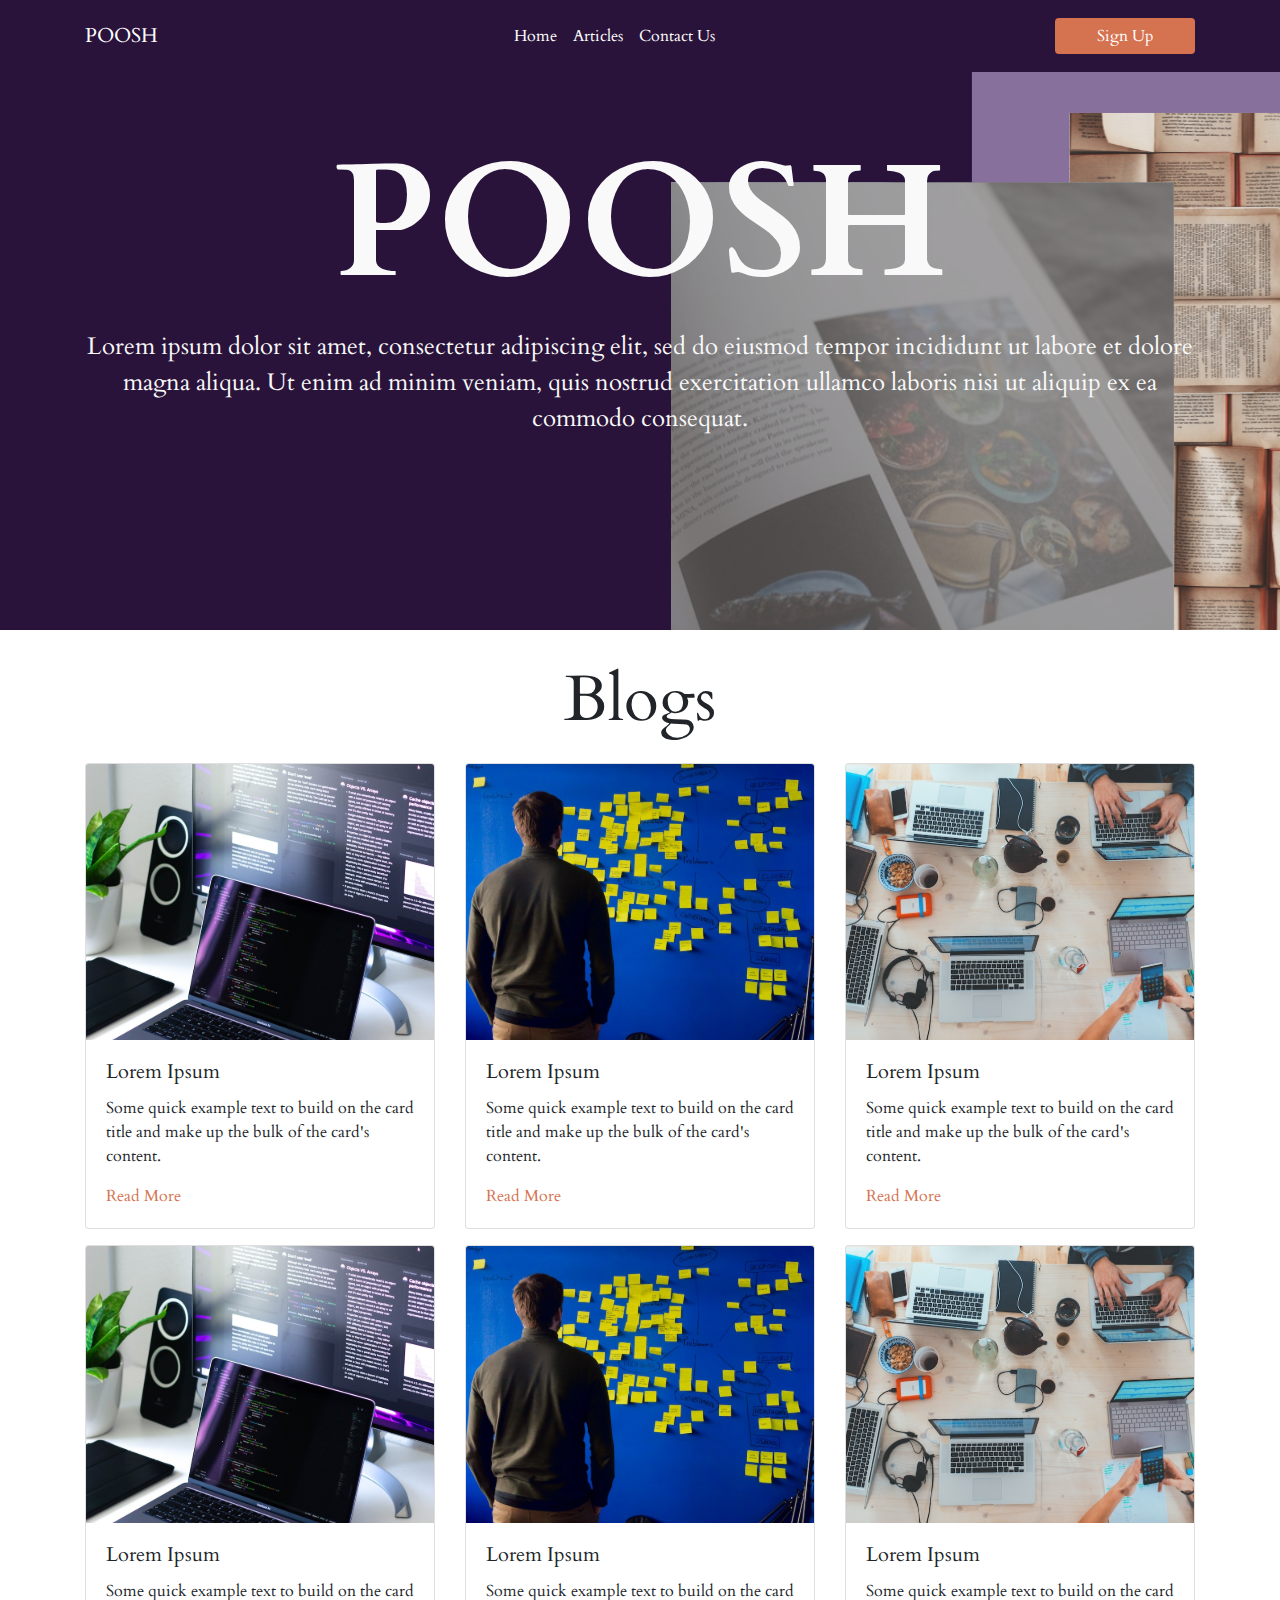
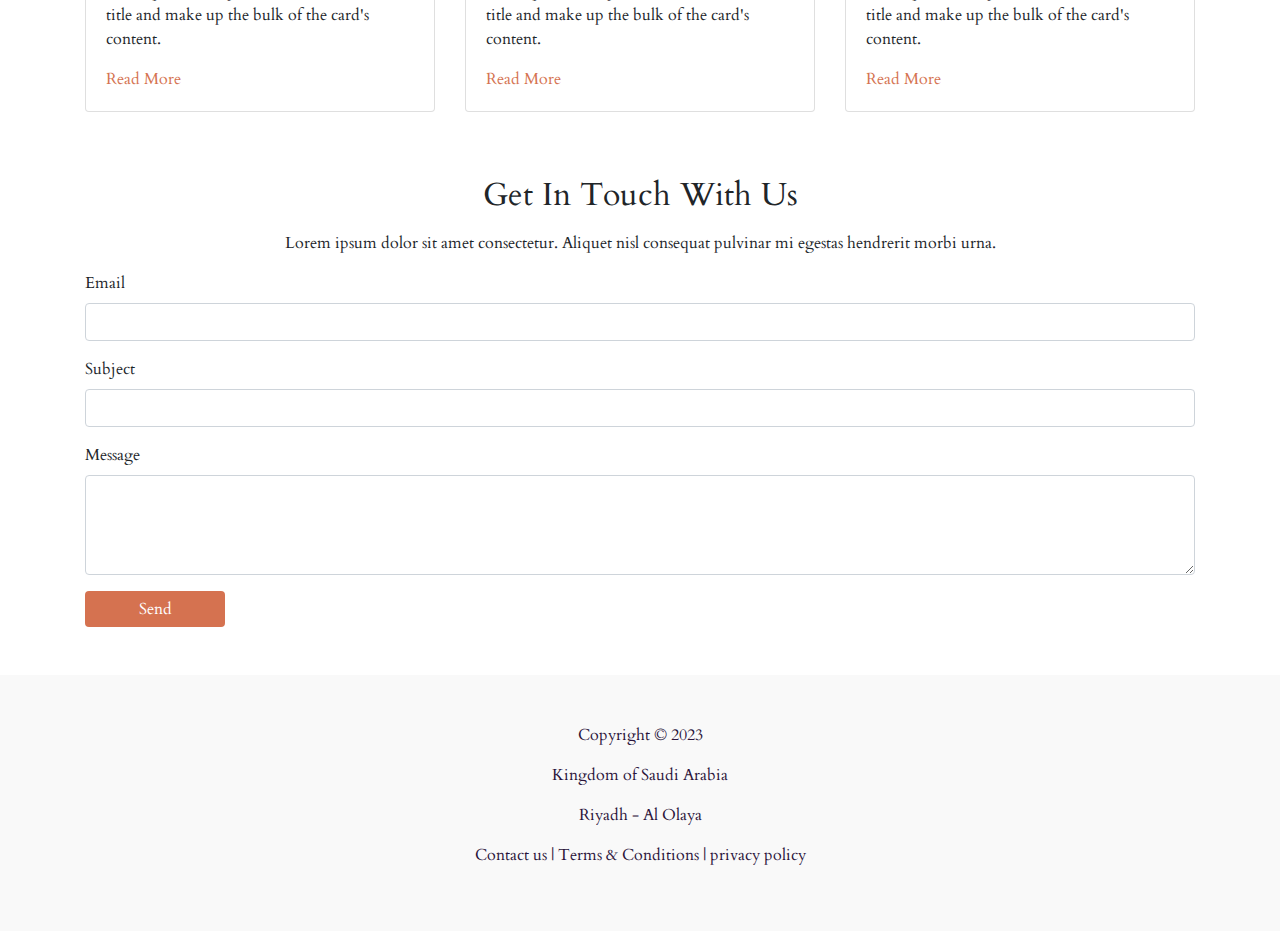
<file: index.html>
<!DOCTYPE html>
<html>
  <head>
    <meta charset="UTF-8" />
    <meta http-equiv="X-UA-Compatible" content="IE=edge" />
    <link rel="shortcut icon" type="x-icon" href="POOSHL.svg" sizes="114x114"/>
    <meta name="viewport" content="width=device-width, initial-scale=1.0" />
    <link rel="stylesheet" href="css/bootstrap.min.css" />
    <link rel="stylesheet" href="css/all.min.css" />
    <link rel="stylesheet" href="style.css" />
    <title>POOSH</title>
  </head>
  <body>
    <!-- Navbar -->
    <nav class="navbar navbar-expand-lg navbar-dark fixed-top py-3">
      <div class="container">
        <a class="navbar-brand" href="index.html">POOSH</a>
        <button
          class="navbar-toggler"
          type="button"
          data-bs-toggle="collapse"
          data-bs-target="#navbarSupportedContent"
          aria-controls="navbarSupportedContent"
          aria-expanded="false"
          aria-label="Toggle navigation"
        >
          <span class="navbar-toggler-icon"></span>
        </button>
        <div class="collapse navbar-collapse" id="navbarSupportedContent">
          <ul class="navbar-nav mx-auto mb-2 mb-lg-0">
            <li class="nav-item">
              <a class="nav-link active" aria-current="page" href="#">Home</a>
            </li>
            <li class="nav-item">
              <a class="nav-link active" aria-current="page" href="#blogs">Articles</a>
            </li>
            <li class="nav-item">
              <a class="nav-link active" aria-current="page" href="#contact">Contact Us</a>
            </li>
          </ul>

          <button class="btn btn btn-primary" type="submit">Sign Up</button>
        </div>
      </div>
    </nav>

    <!-- Hero Section -->
    <header class="hero position-relative d-flex align-items-center text-center" id="hero">
      <div class="container position-relative text-align-center">
        <h1 class="fw-bold">POOSH</h1>
            <p class="pb-5 fw-bold">
              Lorem ipsum dolor sit amet, consectetur adipiscing elit, sed do
              eiusmod tempor incididunt ut labore et dolore magna aliqua. Ut
              enim ad minim veniam, quis nostrud exercitation ullamco laboris
              nisi ut aliquip ex ea commodo consequat.
            </p>
      </div>
    </header>

    <!-- Blog Cards -->
    <div class="container mt-3" id="blogs">
      <div class="row justify-content-center py-3">
        <h2 id="title">Blogs</h2>
      </div>
      <div class="row">
        <div class="col-md-4 mb-3">
          <div class="card">
            <img src="./assets/code.svg" class="card-img-top" alt="..." />
            <div class="card-body">
              <h5 class="card-title">Lorem Ipsum </h5>
              <p class="card-text">
                Some quick example text to build on the card title and make up
                the bulk of the card's content.
              </p>
              <a href="blog.html" class="link">Read More</a>
            </div>
          </div>
        </div>

        <div class="col-md-4 mb-3">
          <div class="card">
            <img src="./assets/pl.svg" class="card-img-top" alt="..." />
            <div class="card-body">
              <h5 class="card-title">Lorem Ipsum </h5>
              <p class="card-text">
                Some quick example text to build on the card title and make up
                the bulk of the card's content.
              </p>
              <a href="blog.html" class="link">Read More</a>
            </div>
          </div>
        </div>

        <div class="col-md-4 mb-3">
          <div class="card">
            <img src="./assets/ux.svg" class="card-img-top" alt="..." />
            <div class="card-body">
              <h5 class="card-title">Lorem Ipsum </h5>
              <p class="card-text">
                Some quick example text to build on the card title and make up
                the bulk of the card's content.
              </p>
              <a href="blog.html" class="link">Read More</a>
            </div>
          </div>
        </div>
      </div>

      <div class="row">
        <div class="col-md-4 mb-3">
          <div class="card">
            <img src="./assets/code.svg" class="card-img-top" alt="..." />
            <div class="card-body">
              <h5 class="card-title">Lorem Ipsum </h5>
              <p class="card-text">
                Some quick example text to build on the card title and make up
                the bulk of the card's content.
              </p>
              <a href="blog.html" class="link">Read More</a>
            </div>
          </div>
        </div>

        <div class="col-md-4 mb-3">
          <div class="card">
            <img src="./assets/pl.svg" class="card-img-top" alt="..." />
            <div class="card-body">
              <h5 class="card-title">Lorem Ipsum </h5>
              <p class="card-text">
                Some quick example text to build on the card title and make up
                the bulk of the card's content.
              </p>
              <a href="blog.html" class="link">Read More</a>
            </div>
          </div>
        </div>

        <div class="col-md-4 mb-3">
          <div class="card">
            <img src="./assets/ux.svg" class="card-img-top" alt="..." />
            <div class="card-body">
              <h5 class="card-title">Lorem Ipsum </h5>
              <p class="card-text">
                Some quick example text to build on the card title and make up
                the bulk of the card's content.
              </p>
              <a href="blog.html" class="link">Read More</a>
            </div>
          </div>
        </div>
      </div>
    </div>

    <!-- Contact Us -->
     <div class="container my-5" id="contact">
      <h2 class="text-center">Get In Touch With Us</h2>
      <p class="text-center px-5 pt-2">Lorem ipsum dolor sit amet consectetur. Aliquet nisl consequat pulvinar mi egestas hendrerit morbi urna.</p>
      <form class="m-auto">
        <div class="mb-3">
          <label for="exampleInputEmail1" class="form-label">Email</label>
          <input
            type="email"
            class="form-control"
            aria-describedby="emailHelp"
          />
        </div>
        <div class="mb-3">
          <label for="exampleInputEmail1" class="form-label">Subject</label>
          <input
            type="text"
            class="form-control"
            aria-describedby="emailHelp"
          />
        </div>
        <div class="mb-3">
          <label for="exampleInputPassword1" class="form-label">Message</label>
          <textarea
            class="form-control"
            style="height: 100px"
          ></textarea>
        </div>

        <button type="button" class="btn btn-primary" id="comment-btn">
          Send
        </button>
      </form>

    </div> 
    

    <!-- Footer -->
    <footer class="py-5 text-center">
      <p>Copyright © 2023</p>
      <p>Kingdom of Saudi Arabia</p>
      <p>Riyadh - Al Olaya</p>
      <p>Contact us | Terms & Conditions | privacy policy</p>
    </footer>
  </body>
  <script src="js/bootstrap.bundle.min.js"></script>
  <script src="js/all.min.js"></script>

 
</html>
</file>
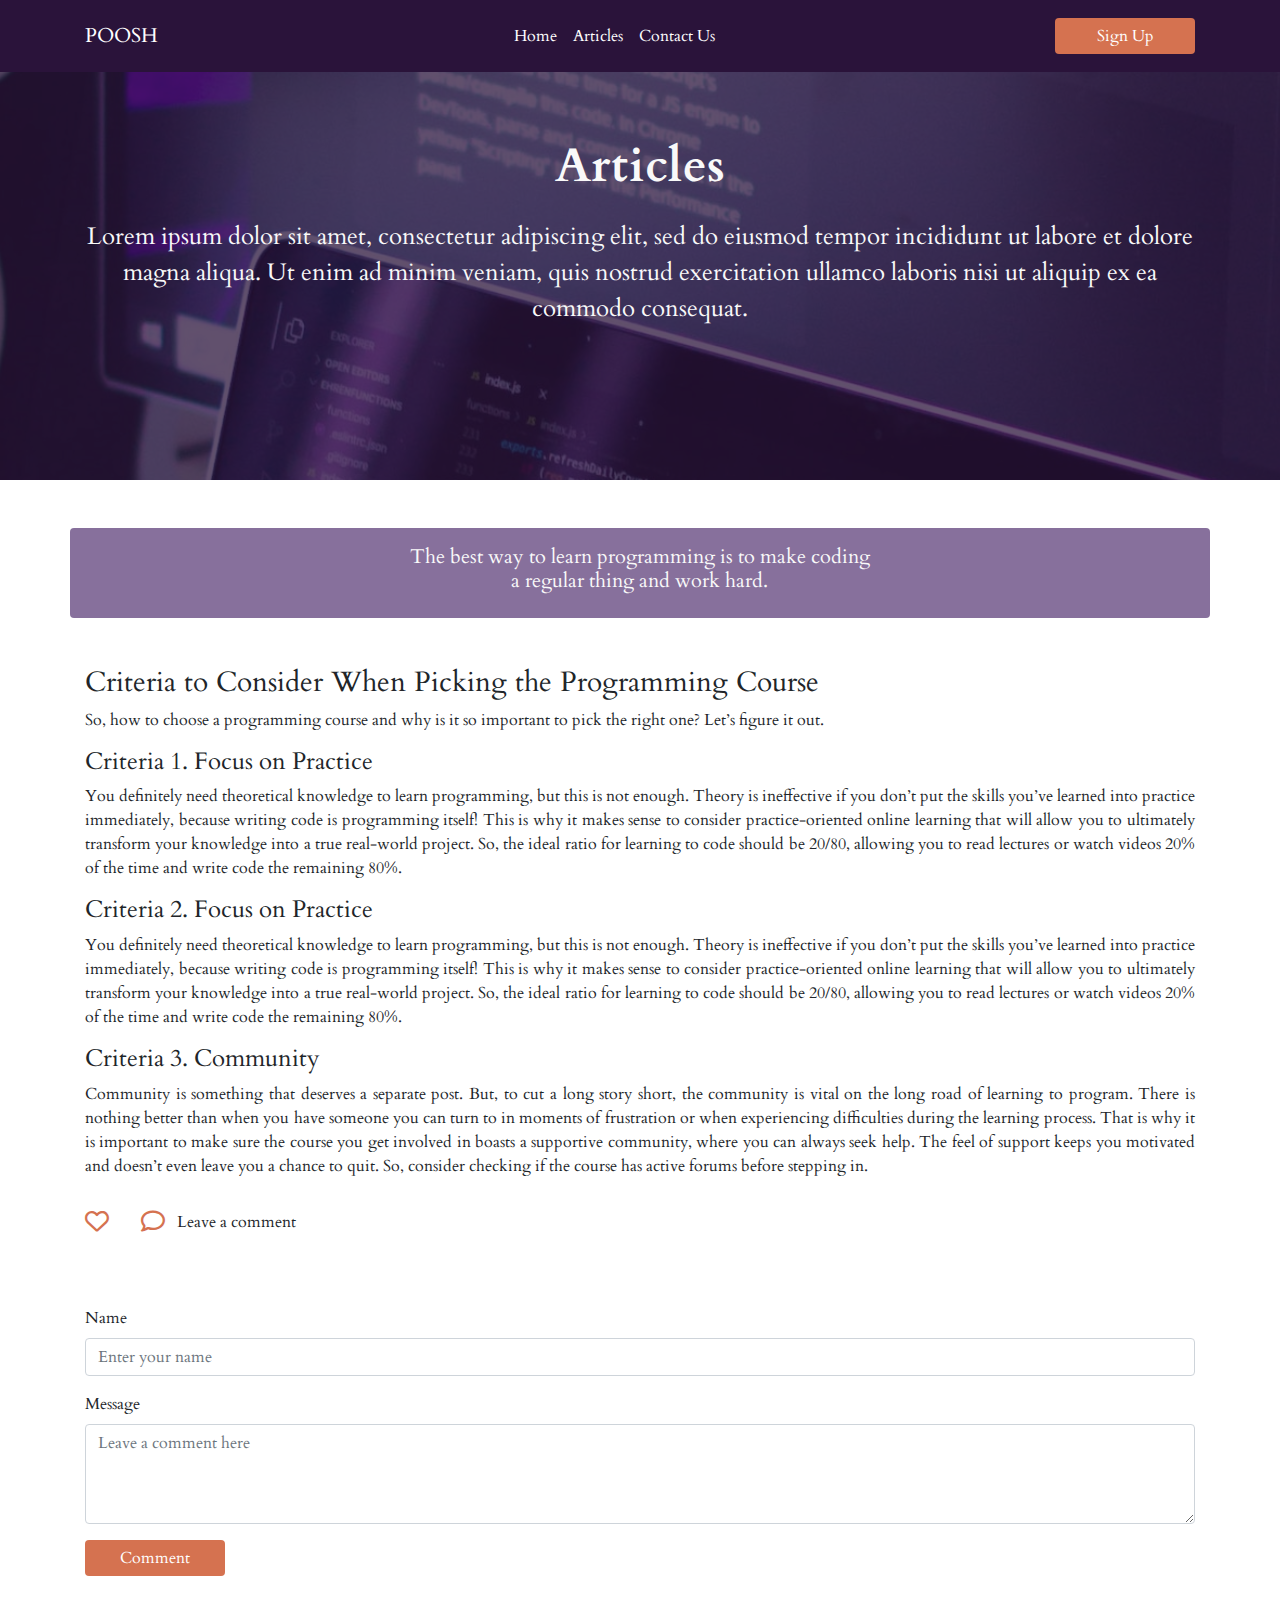
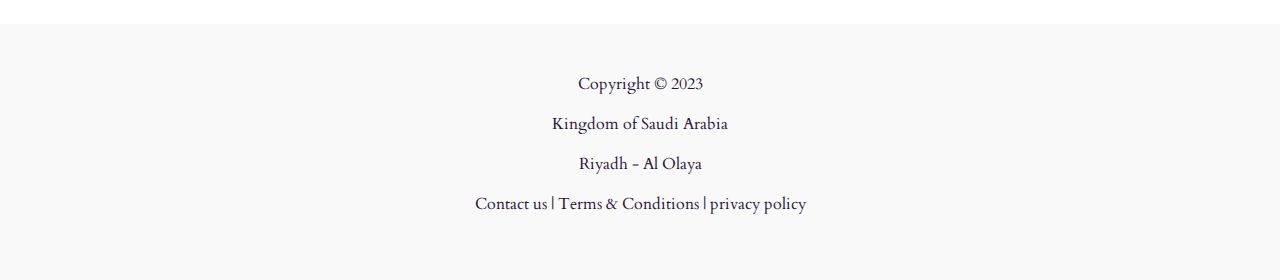
<file: blog.html>
<!DOCTYPE html>
<html lang="en">
  <head>
    <meta charset="UTF-8" />
    <meta http-equiv="X-UA-Compatible" content="IE=edge" />
    <link rel="shortcut icon" type="x-icon" href="POOSHL.svg" sizes="114x114"/>
    <meta name="viewport" content="width=device-width, initial-scale=1.0" />
    <link rel="stylesheet" href="css/bootstrap.min.css" />
    <link rel="stylesheet" href="css/all.min.css" />
    <link rel="stylesheet" href="style.css" />
    <title>POOSH</title>
  </head>
  <body>
    <!-- Navbar -->
    <nav class="navbar navbar-expand-lg navbar-dark fixed-top py-3">
      <div class="container">
        <a class="navbar-brand" href="index.html">POOSH</a>
        <button
          class="navbar-toggler"
          type="button"
          data-bs-toggle="collapse"
          data-bs-target="#navbarSupportedContent"
          aria-controls="navbarSupportedContent"
          aria-expanded="false"
          aria-label="Toggle navigation"
        >
          <span class="navbar-toggler-icon"></span>
        </button>
        <div class="collapse navbar-collapse" id="navbarSupportedContent">
          <ul class="navbar-nav mx-auto mb-2 mb-lg-0">
            <li class="nav-item">
              <a class="nav-link active" aria-current="page" href="#">Home</a>
            </li>
            <li class="nav-item">
              <a class="nav-link active" aria-current="page" href="#"
                >Articles</a
              >
            </li>
            <li class="nav-item">
              <a class="nav-link active" aria-current="page" href="#"
                >Contact Us</a
              >
            </li>
          </ul>

          <button class="btn btn btn-primary" type="submit">Sign Up</button>
        </div>
      </div>
    </nav>
    <!-- Hero -->
    <header class="blog d-flex align-items-center text-center" id="blog">
      <div class="container text-align-center">
        <h1 class="fw-bold pt-5">Articles</h1>
        <p class="pb-5 pt-3 fw-normal">
          Lorem ipsum dolor sit amet, consectetur adipiscing elit, sed do
          eiusmod tempor incididunt ut labore et dolore magna aliqua. Ut enim ad
          minim veniam, quis nostrud exercitation ullamco laboris nisi ut
          aliquip ex ea commodo consequat.
        </p>
      </div>
    </header>
    <!-- Advise -->
    <div
      class="container text-center mt-5 d-flex justify-content-center align-items-center rounded"
      id="imp"
    >
      <div class="row">
        <div class="col-md-8 offset-md-2">
          <h5 class="fw-bold">
            The best way to learn programming is to make coding a regular thing
            and work hard.
          </h5>
        </div>
      </div>
    </div>
    <!-- Blog -->
    <div class="container m-auto pt-5">
      <h3>Criteria to Consider When Picking the Programming Course</h3>
      <p class="text-justify">
        So, how to choose a programming course and why is it so important to
        pick the right one? Let’s figure it out.
      </p>
      <h4>Criteria 1. Focus on Practice</h4>
      <p class="text-justify">
        You definitely need theoretical knowledge to learn programming, but this
        is not enough. Theory is ineffective if you don’t put the skills you’ve
        learned into practice immediately, because writing code is programming
        itself! This is why it makes sense to consider practice-oriented online
        learning that will allow you to ultimately transform your knowledge into
        a true real-world project. So, the ideal ratio for learning to code
        should be 20/80, allowing you to read lectures or watch videos 20% of
        the time and write code the remaining 80%.
      </p>
      <h4>Criteria 2. Focus on Practice</h4>
      <p class="text-justify">
        You definitely need theoretical knowledge to learn programming, but this
        is not enough. Theory is ineffective if you don’t put the skills you’ve
        learned into practice immediately, because writing code is programming
        itself! This is why it makes sense to consider practice-oriented online
        learning that will allow you to ultimately transform your knowledge into
        a true real-world project. So, the ideal ratio for learning to code
        should be 20/80, allowing you to read lectures or watch videos 20% of
        the time and write code the remaining 80%.
      </p>
      <h4>Criteria 3. Community</h4>
      <p class="text-justify">
        Community is something that deserves a separate post. But, to cut a long
        story short, the community is vital on the long road of learning to
        program. There is nothing better than when you have someone you can turn
        to in moments of frustration or when experiencing difficulties during
        the learning process. That is why it is important to make sure the
        course you get involved in boasts a supportive community, where you can
        always seek help. The feel of support keeps you motivated and doesn’t
        even leave you a chance to quit. So, consider checking if the course has
        active forums before stepping in.
      </p>
    </div>

    <!-- Icons -->
    <div class="container py-3">
      <a
        ><i
          class="fa-regular fa-heart fa-xl"
          style="color: #d57250"
          id="heart"
        ></i
      ></a>
      <label class="pl-2" id="output"></label>
      <a>
        <i
          class="fa-regular fa-comment fa-xl ml-3"
          onclick="myFunction()"
          style="color: #d57250"
        ></i>
      </a>
      <label class="pl-2">Leave a comment</label>
    </div>

    <!-- Leave a Comment -->
    <div class="container my-5" id="comment-div">
      <form class="m-auto">
        <div class="mb-3">
          <label for="exampleInputEmail1" class="form-label">Name</label>
          <input
            type="text"
            class="form-control"
            placeholder="Enter your name"
            id="InputName"
            aria-describedby="emailHelp"
          />
        </div>
        <div class="mb-3">
          <label for="exampleInputPassword1" class="form-label">Message</label>
          <textarea
            class="form-control"
            placeholder="Leave a comment here"
            id="commentTextarea"
            style="height: 100px"
          ></textarea>
        </div>

        <button type="button" class="btn btn-primary" id="comment-btn">
          Comment
        </button>
      </form>
    </div>

    <!-- Display Comments   -->
    <div id="commentDiv" class="container"></div>
    <!-- Footer -->

    <footer class="py-5 text-center">
      <p>Copyright © 2023</p>
      <p>Kingdom of Saudi Arabia</p>
      <p>Riyadh - Al Olaya</p>
      <p>Contact us | Terms & Conditions | privacy policy</p>
    </footer>
  </body>
  <!-- JS  -->
  <script>
   
    // comment Div Create
    const username = document.getElementById("InputName");
    const commentDes = document.getElementById("commentTextarea");
    document.getElementById("comment-btn").onclick = () => {
      const carddiv = document.createElement("div");
      carddiv.classList.add("card");
      carddiv.classList.add("mb-3");
      //comment body Create
      const cardbody = document.createElement("div");
      cardbody.classList.add("card-body");
      carddiv.append(cardbody);
      // comment title
      const h5 = document.createElement("h5");
      h5.classList.add("card-title");
      h5.textContent = username.value;
      // comment  description
      const p = document.createElement("p");
      p.classList.add("card-text");
      p.textContent = commentDes.value;
      cardbody.append(h5);
      cardbody.append(p);

      document.getElementById("commentDiv").append(carddiv);
    };

    // Like
    var i = 0;
    document.getElementById("heart").addEventListener("click", function () {
      i++;
      document.getElementById("output").innerHTML = i;
      var elem = document.querySelector("i");
      elem.classList.add("fa-solid");
    });

    // comment
    function myFunction() {
      //To Display Div
      document.getElementById("comment-div").style.display = "block";
    }
  </script>
</html>
</file>
<file: style.css>
/* Font Family */
@import url("https://fonts.googleapis.com/css2?family=Cardo:ital,wght@0,400;0,700;1,400&display=swap");

:root {
  --purple: #2a133a;
  --light-purple: #87709c;
  --orange: #d57250;
  --snow: #f9f9f9;
  --black: #101010;
}
body {
  font-family: "Cardo", serif;
}

/* Navbar */
.navbar{
  background-color: var(--purple);
}

.btn{
  background-color: var(--orange);
  width: 140px;
  border: none;

}
.btn:hover{
  background-color: var(--light-purple);
}
/* Hero */

.hero{
  padding: 15rem 0;
  background-image: url('assets/bg.svg');
  background-position: center;
  background-repeat: no-repeat;
  background-size: cover;
  background-attachment: fixed;
  height: 70vh;

}
.hero h1{
  color: var(--snow);
  font-weight: bolder;
  font-size: 10rem;
}
.hero p{
  color: var(--snow);
  font-size: 1.5rem;
}

/* Cards */
#title{
  font-size: 4rem;
}

.link{
  color: var(--orange);
}
.link:hover{
  color: var(--light-purple);
}

.blog{
  padding: 15rem 0;
  background-image: url('assets/Blog.svg');
  background-position: center;
  background-repeat: no-repeat;
  background-size: cover;
  background-attachment: fixed;
  height: 20vh;

}
.blog h1{
  color: var(--snow);
  font-weight: bolder;
  font-size: 3rem;

}
.blog p{
  color: var(--snow);
  font-size: 1.5rem;

}
#imp{
  height: 10vh;
  background-color: var(--light-purple);
  color: var(--snow);
}
#userComments{
  background-color: rgb(235, 235, 235);
}
#nameField{
  font-size: 1rem;
  font-weight: bold;
}

/* Footer */
footer {
  background-color: var(--snow);
  color: var(--purple);
  
}
</file>
